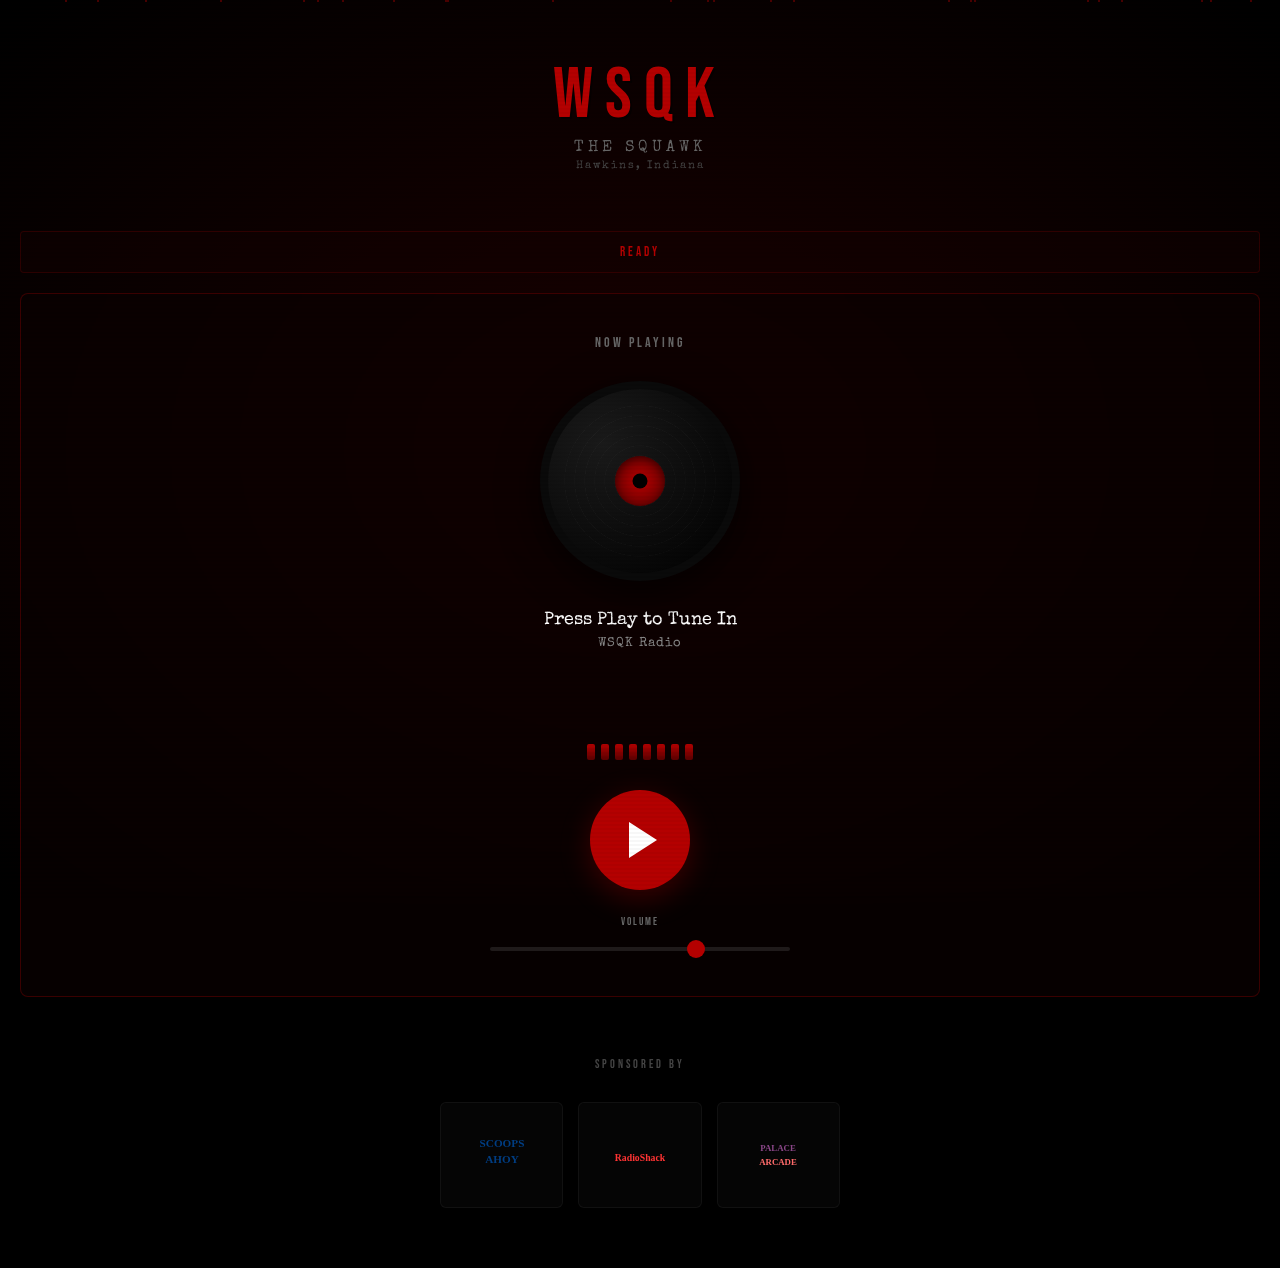
<file: index.html>
<!DOCTYPE html>
<html lang="en">
<head>
    <meta charset="UTF-8">
    <meta name="viewport" content="width=device-width, initial-scale=1.0, maximum-scale=1.0, user-scalable=no">
    <meta name="apple-mobile-web-app-capable" content="yes">
    <meta name="apple-mobile-web-app-status-bar-style" content="black-translucent">
    <meta name="apple-mobile-web-app-title" content="WSQK">
    <meta name="theme-color" content="#0a0a0a">
    <title>WSQK The Squawk</title>
    <link rel="preconnect" href="https://fonts.googleapis.com">
    <link rel="preconnect" href="https://fonts.gstatic.com" crossorigin>
    <link href="https://fonts.googleapis.com/css2?family=Special+Elite&family=Bebas+Neue&display=swap" rel="stylesheet">
    
    <style>
        * {
            margin: 0;
            padding: 0;
            box-sizing: border-box;
            -webkit-tap-highlight-color: transparent;
        }

        body {
            font-family: 'Special Elite', 'Courier New', monospace;
            background: #000;
            color: #fff;
            overflow-x: hidden;
            min-height: 100vh;
            position: relative;
        }

        /* Animated background */
        .bg-layer {
            position: fixed;
            top: 0;
            left: 0;
            width: 100%;
            height: 100%;
            z-index: 0;
            background: radial-gradient(ellipse at center, #1a0000 0%, #000000 100%);
        }

        .scanlines {
            position: fixed;
            top: 0;
            left: 0;
            width: 100%;
            height: 100%;
            pointer-events: none;
            z-index: 3;
            background: repeating-linear-gradient(
                0deg,
                transparent,
                transparent 2px,
                rgba(0, 0, 0, 0.1) 2px,
                rgba(0, 0, 0, 0.1) 4px
            );
            opacity: 0.3;
        }

        .particles {
            position: fixed;
            top: 0;
            left: 0;
            width: 100%;
            height: 100%;
            pointer-events: none;
            z-index: 1;
            overflow: hidden;
        }

        .particle {
            position: absolute;
            width: 2px;
            height: 2px;
            background: rgba(180, 0, 0, 0.4);
            animation: drift 25s infinite linear;
        }

        @keyframes drift {
            0% {
                transform: translateY(100vh) translateX(0);
                opacity: 0;
            }
            10% {
                opacity: 0.6;
            }
            90% {
                opacity: 0.6;
            }
            100% {
                transform: translateY(-100vh) translateX(100px);
                opacity: 0;
            }
        }

        .container {
            position: relative;
            z-index: 2;
            max-width: 100%;
            min-height: 100vh;
            padding: 0;
            display: flex;
            flex-direction: column;
        }

        /* Header */
        .header {
            padding: 60px 20px 40px;
            text-align: center;
        }

        .logo-text {
            font-family: 'Bebas Neue', sans-serif;
            font-size: 72px;
            letter-spacing: 12px;
            color: #b40000;
            text-shadow: 2px 2px 0 rgba(0, 0, 0, 0.5);
            margin-bottom: 8px;
            line-height: 1;
        }

        .tagline {
            font-family: 'Special Elite', monospace;
            font-size: 16px;
            letter-spacing: 4px;
            color: #666;
            margin-bottom: 4px;
        }

        .location {
            font-size: 11px;
            color: #444;
            letter-spacing: 2px;
        }

        /* Player Section */
        .player-section {
            flex: 1;
            display: flex;
            flex-direction: column;
            padding: 20px;
            gap: 20px;
        }

        .status-bar {
            background: rgba(20, 0, 0, 0.4);
            border: 1px solid rgba(180, 0, 0, 0.2);
            padding: 12px 20px;
            text-align: center;
            border-radius: 4px;
        }

        .status-text {
            font-size: 13px;
            letter-spacing: 3px;
            color: #b40000;
            font-family: 'Bebas Neue', sans-serif;
        }

        /* Now Playing Card */
        .now-playing-card {
            background: rgba(10, 0, 0, 0.6);
            border: 1px solid rgba(180, 0, 0, 0.3);
            padding: 40px 30px;
            border-radius: 8px;
            backdrop-filter: blur(10px);
        }

        .np-header {
            font-family: 'Bebas Neue', sans-serif;
            font-size: 14px;
            letter-spacing: 3px;
            color: #666;
            text-align: center;
            margin-bottom: 30px;
        }

        /* Vinyl Animation */
        .vinyl-container {
            position: relative;
            width: 200px;
            height: 200px;
            margin: 0 auto 30px;
        }

        .vinyl {
            width: 100%;
            height: 100%;
            border-radius: 50%;
            background: radial-gradient(circle at 30% 30%, #1a1a1a 0%, #000 100%);
            border: 8px solid #0a0a0a;
            position: relative;
            box-shadow: 0 10px 40px rgba(0, 0, 0, 0.8);
        }

        .vinyl::before {
            content: '';
            position: absolute;
            top: 50%;
            left: 50%;
            transform: translate(-50%, -50%);
            width: 50px;
            height: 50px;
            background: radial-gradient(circle, #b40000 0%, #5a0000 100%);
            border-radius: 50%;
            box-shadow: inset 0 2px 10px rgba(0, 0, 0, 0.5);
        }

        .vinyl::after {
            content: '';
            position: absolute;
            top: 50%;
            left: 50%;
            transform: translate(-50%, -50%);
            width: 15px;
            height: 15px;
            background: #000;
            border-radius: 50%;
        }

        .vinyl-grooves {
            position: absolute;
            top: 50%;
            left: 50%;
            transform: translate(-50%, -50%);
            width: 100%;
            height: 100%;
            border-radius: 50%;
            background: 
                radial-gradient(circle, transparent 25px, rgba(255,255,255,0.03) 25px, transparent 26px),
                radial-gradient(circle, transparent 35px, rgba(255,255,255,0.03) 35px, transparent 36px),
                radial-gradient(circle, transparent 45px, rgba(255,255,255,0.03) 45px, transparent 46px),
                radial-gradient(circle, transparent 55px, rgba(255,255,255,0.03) 55px, transparent 56px),
                radial-gradient(circle, transparent 65px, rgba(255,255,255,0.03) 65px, transparent 66px),
                radial-gradient(circle, transparent 75px, rgba(255,255,255,0.03) 75px, transparent 76px);
        }

        .vinyl.spinning {
            animation: spin 3s linear infinite;
        }

        @keyframes spin {
            from { transform: rotate(0deg); }
            to { transform: rotate(360deg); }
        }

        .track-info {
            text-align: center;
            margin: 20px 0;
        }

        .track-title {
            font-size: 18px;
            color: #fff;
            margin-bottom: 8px;
            font-family: 'Special Elite', monospace;
        }

        .track-artist {
            font-size: 13px;
            color: #888;
            letter-spacing: 1px;
        }

        /* Audio Visualizer */
        .visualizer {
            display: flex;
            justify-content: center;
            align-items: flex-end;
            gap: 6px;
            height: 80px;
            margin: 30px 0;
        }

        .vis-bar {
            width: 8px;
            background: linear-gradient(to top, #5a0000, #b40000);
            border-radius: 2px;
            height: 20%;
            transition: height 0.15s ease;
        }

        .vis-bar.active {
            animation: bounce 1.2s ease-in-out infinite;
        }

        .vis-bar:nth-child(1).active { animation-delay: 0s; }
        .vis-bar:nth-child(2).active { animation-delay: 0.1s; }
        .vis-bar:nth-child(3).active { animation-delay: 0.2s; }
        .vis-bar:nth-child(4).active { animation-delay: 0.3s; }
        .vis-bar:nth-child(5).active { animation-delay: 0.4s; }
        .vis-bar:nth-child(6).active { animation-delay: 0.3s; }
        .vis-bar:nth-child(7).active { animation-delay: 0.2s; }
        .vis-bar:nth-child(8).active { animation-delay: 0.1s; }

        @keyframes bounce {
            0%, 100% { height: 20%; }
            25% { height: 60%; }
            50% { height: 100%; }
            75% { height: 40%; }
        }

        /* Controls */
        .controls {
            display: flex;
            flex-direction: column;
            gap: 25px;
            align-items: center;
            margin-top: 20px;
        }

        .play-btn {
            width: 100px;
            height: 100px;
            border-radius: 50%;
            background: #b40000;
            border: 3px solid rgba(180, 0, 0, 0.4);
            cursor: pointer;
            display: flex;
            align-items: center;
            justify-content: center;
            transition: transform 0.2s ease, background 0.2s ease;
            box-shadow: 0 8px 30px rgba(180, 0, 0, 0.3);
        }

        .play-btn:active {
            transform: scale(0.95);
        }

        .play-btn:hover {
            background: #c40000;
        }

        .play-icon {
            width: 0;
            height: 0;
            border-left: 28px solid #fff;
            border-top: 18px solid transparent;
            border-bottom: 18px solid transparent;
            margin-left: 6px;
        }

        .pause-icon {
            display: flex;
            gap: 10px;
        }

        .pause-bar {
            width: 8px;
            height: 35px;
            background: #fff;
            border-radius: 2px;
        }

        /* Volume */
        .volume-section {
            width: 100%;
            max-width: 300px;
        }

        .volume-label {
            font-family: 'Bebas Neue', sans-serif;
            font-size: 11px;
            letter-spacing: 2px;
            color: #666;
            text-align: center;
            margin-bottom: 12px;
        }

        .volume-slider {
            width: 100%;
            height: 4px;
            background: rgba(255, 255, 255, 0.1);
            border-radius: 2px;
            outline: none;
            -webkit-appearance: none;
        }

        .volume-slider::-webkit-slider-thumb {
            -webkit-appearance: none;
            width: 18px;
            height: 18px;
            background: #b40000;
            border-radius: 50%;
            cursor: pointer;
        }

        .volume-slider::-moz-range-thumb {
            width: 18px;
            height: 18px;
            background: #b40000;
            border-radius: 50%;
            cursor: pointer;
            border: none;
        }

        /* Sponsors */
        .sponsors-section {
            padding: 40px 20px 60px;
        }

        .sponsors-title {
            font-family: 'Bebas Neue', sans-serif;
            font-size: 12px;
            letter-spacing: 3px;
            color: #444;
            text-align: center;
            margin-bottom: 30px;
        }

        .sponsors-grid {
            display: grid;
            grid-template-columns: repeat(3, 1fr);
            gap: 15px;
            max-width: 400px;
            margin: 0 auto;
        }

        .sponsor {
            background: rgba(255, 255, 255, 0.02);
            border: 1px solid rgba(255, 255, 255, 0.05);
            padding: 20px 10px;
            border-radius: 6px;
            display: flex;
            align-items: center;
            justify-content: center;
            transition: all 0.3s ease;
        }

        .sponsor:hover {
            background: rgba(255, 255, 255, 0.05);
            border-color: rgba(180, 0, 0, 0.3);
        }

        .sponsor svg {
            max-width: 100%;
            height: auto;
        }

        /* Error */
        .error-box {
            background: rgba(180, 0, 0, 0.1);
            border: 1px solid rgba(180, 0, 0, 0.3);
            padding: 20px;
            border-radius: 6px;
            text-align: center;
            margin: 20px 0;
            display: none;
        }

        .error-box.show {
            display: block;
        }

        .error-text {
            font-size: 12px;
            color: #ff6666;
            margin-bottom: 15px;
            line-height: 1.6;
        }

        .retry-btn {
            background: #b40000;
            color: #fff;
            border: none;
            padding: 12px 30px;
            border-radius: 4px;
            cursor: pointer;
            font-family: 'Bebas Neue', sans-serif;
            letter-spacing: 2px;
            font-size: 14px;
            transition: background 0.2s ease;
        }

        .retry-btn:hover {
            background: #c40000;
        }

        .retry-btn:active {
            transform: scale(0.98);
        }

        /* Offline banner */
        .offline-banner {
            position: fixed;
            top: 0;
            left: 0;
            right: 0;
            background: rgba(180, 0, 0, 0.95);
            color: #fff;
            text-align: center;
            padding: 12px;
            font-family: 'Bebas Neue', sans-serif;
            font-size: 12px;
            letter-spacing: 2px;
            z-index: 1000;
            display: none;
        }

        .offline-banner.show {
            display: block;
        }
    </style>
</head>
<body>
    <!-- Background layers -->
    <div class="bg-layer"></div>
    <div class="scanlines"></div>
    <div class="particles" id="particles"></div>

    <!-- Offline banner -->
    <div class="offline-banner" id="offlineBanner">NO CONNECTION</div>

    <div class="container">
        <!-- Header -->
        <div class="header">
            <div class="logo-text">WSQK</div>
            <div class="tagline">THE SQUAWK</div>
            <div class="location">Hawkins, Indiana</div>
        </div>

        <!-- Player -->
        <div class="player-section">
            <!-- Status -->
            <div class="status-bar">
                <div class="status-text" id="status">READY</div>
            </div>

            <!-- Now Playing -->
            <div class="now-playing-card">
                <div class="np-header">NOW PLAYING</div>
                
                <!-- Vinyl -->
                <div class="vinyl-container">
                    <div class="vinyl" id="vinyl">
                        <div class="vinyl-grooves"></div>
                    </div>
                </div>

                <!-- Track Info -->
                <div class="track-info">
                    <div class="track-title" id="trackTitle">Press Play to Tune In</div>
                    <div class="track-artist" id="trackArtist">WSQK Radio</div>
                </div>

                <!-- Visualizer -->
                <div class="visualizer">
                    <div class="vis-bar"></div>
                    <div class="vis-bar"></div>
                    <div class="vis-bar"></div>
                    <div class="vis-bar"></div>
                    <div class="vis-bar"></div>
                    <div class="vis-bar"></div>
                    <div class="vis-bar"></div>
                    <div class="vis-bar"></div>
                </div>

                <!-- Error -->
                <div class="error-box" id="errorBox">
                    <div class="error-text" id="errorText"></div>
                    <button class="retry-btn" id="retryBtn">RETRY</button>
                </div>

                <!-- Controls -->
                <div class="controls">
                    <button class="play-btn" id="playBtn" aria-label="Play/Pause">
                        <div class="play-icon" id="playIcon"></div>
                    </button>

                    <div class="volume-section">
                        <div class="volume-label">VOLUME</div>
                        <input type="range" min="0" max="100" value="70" class="volume-slider" id="volumeSlider">
                    </div>
                </div>
            </div>
        </div>

        <!-- Sponsors -->
        <div class="sponsors-section">
            <div class="sponsors-title">SPONSORED BY</div>
            <div class="sponsors-grid">
                <div class="sponsor">
                    <svg viewBox="0 0 100 80" width="80">
                        <text x="50" y="30" text-anchor="middle" font-family="Arial Black" font-size="14" fill="#003d82" font-weight="bold">SCOOPS</text>
                        <text x="50" y="50" text-anchor="middle" font-family="Arial Black" font-size="14" fill="#003d82" font-weight="bold">AHOY</text>
                    </svg>
                </div>
                <div class="sponsor">
                    <svg viewBox="0 0 120 40" width="90">
                        <text x="60" y="28" text-anchor="middle" font-family="Arial Black" font-size="13" fill="#ff3333" font-weight="bold">RadioShack</text>
                    </svg>
                </div>
                <div class="sponsor">
                    <svg viewBox="0 0 100 60" width="80">
                        <text x="50" y="25" text-anchor="middle" font-family="Arial Black" font-size="11" fill="#8b4789" font-weight="bold">PALACE</text>
                        <text x="50" y="42" text-anchor="middle" font-family="Arial Black" font-size="11" fill="#ff6b6b" font-weight="bold">ARCADE</text>
                    </svg>
                </div>
            </div>
        </div>
    </div>

    <!-- Audio -->
    <audio id="audio" preload="none"></audio>

    <!-- Manifest -->
    <link rel="manifest" id="manifest">

    <script>
        // Particles
        const particles = document.getElementById('particles');
        for (let i = 0; i < 25; i++) {
            const p = document.createElement('div');
            p.className = 'particle';
            p.style.left = Math.random() * 100 + '%';
            p.style.animationDelay = Math.random() * 25 + 's';
            p.style.animationDuration = (20 + Math.random() * 10) + 's';
            particles.appendChild(p);
        }

        // Elements
        const audio = document.getElementById('audio');
        const playBtn = document.getElementById('playBtn');
        const playIcon = document.getElementById('playIcon');
        const vinyl = document.getElementById('vinyl');
        const status = document.getElementById('status');
        const trackTitle = document.getElementById('trackTitle');
        const trackArtist = document.getElementById('trackArtist');
        const volumeSlider = document.getElementById('volumeSlider');
        const visBars = document.querySelectorAll('.vis-bar');
        const errorBox = document.getElementById('errorBox');
        const errorText = document.getElementById('errorText');
        const retryBtn = document.getElementById('retryBtn');
        const offlineBanner = document.getElementById('offlineBanner');

        const STREAM_URL = 'https://media-ssl.musicradio.com/WSQK';
        let isPlaying = false;

        // Set volume
        audio.volume = volumeSlider.value / 100;

        // Online/Offline
        window.addEventListener('online', () => offlineBanner.classList.remove('show'));
        window.addEventListener('offline', () => {
            offlineBanner.classList.add('show');
            if (isPlaying) togglePlay();
        });

        // Play/Pause
        function togglePlay() {
            if (isPlaying) {
                audio.pause();
                audio.src = '';
                isPlaying = false;
                vinyl.classList.remove('spinning');
                playIcon.className = 'play-icon';
                playIcon.innerHTML = '';
                status.textContent = 'PAUSED';
                trackTitle.textContent = 'Press Play to Tune In';
                trackArtist.textContent = 'WSQK Radio';
                visBars.forEach(bar => bar.classList.remove('active'));
                
                if ('mediaSession' in navigator) {
                    navigator.mediaSession.playbackState = 'paused';
                }
            } else {
                errorBox.classList.remove('show');
                status.textContent = 'CONNECTING...';
                
                // Critical: Set source with correct type
                const source = document.createElement('source');
                source.src = STREAM_URL;
                source.type = 'audio/aac';
                
                audio.innerHTML = '';
                audio.appendChild(source);
                audio.load();
                
                const playPromise = audio.play();
                
                if (playPromise !== undefined) {
                    playPromise.then(() => {
                        console.log('Playback started successfully');
                        isPlaying = true;
                        vinyl.classList.add('spinning');
                        playIcon.className = 'pause-icon';
                        playIcon.innerHTML = '<div class="pause-bar"></div><div class="pause-bar"></div>';
                        status.textContent = 'ON AIR';
                        trackTitle.textContent = 'WSQK Live Stream';
                        trackArtist.textContent = 'Hawkins, Indiana';
                        visBars.forEach(bar => bar.classList.add('active'));
                        
                        setupMediaSession();
                    }).catch(error => {
                        console.error('Play failed:', error);
                        showError('Could not connect to stream. Check your connection and try again.');
                        isPlaying = false;
                    });
                }
            }
        }

        playBtn.addEventListener('click', togglePlay);
        retryBtn.addEventListener('click', () => {
            errorBox.classList.remove('show');
            togglePlay();
        });

        // Volume
        volumeSlider.addEventListener('input', (e) => {
            audio.volume = e.target.value / 100;
        });

        // Audio events
        audio.addEventListener('playing', () => {
            console.log('Audio playing');
            status.textContent = 'ON AIR';
        });

        audio.addEventListener('waiting', () => {
            console.log('Audio buffering');
            status.textContent = 'BUFFERING...';
        });

        audio.addEventListener('error', (e) => {
            console.error('Audio error:', e);
            const errorMsg = audio.error ? `Error code: ${audio.error.code}` : 'Stream unavailable';
            showError(`Connection failed. ${errorMsg}. Please check your internet and try again.`);
            isPlaying = false;
            vinyl.classList.remove('spinning');
            playIcon.className = 'play-icon';
            playIcon.innerHTML = '';
            visBars.forEach(bar => bar.classList.remove('active'));
        });

        audio.addEventListener('stalled', () => {
            console.log('Audio stalled');
            status.textContent = 'RECONNECTING...';
        });

        function showError(msg) {
            errorText.textContent = msg;
            errorBox.classList.add('show');
            status.textContent = 'CONNECTION ERROR';
        }

        // Media Session
        function setupMediaSession() {
            if ('mediaSession' in navigator) {
                navigator.mediaSession.metadata = new MediaMetadata({
                    title: 'WSQK The Squawk',
                    artist: 'Hawkins, Indiana',
                    album: 'Live Radio',
                    artwork: [
                        { src: 'data:image/svg+xml,<svg xmlns="http://www.w3.org/2000/svg" viewBox="0 0 512 512"><rect fill="%23b40000" width="512" height="512"/><text x="256" y="300" text-anchor="middle" font-family="sans-serif" font-size="120" fill="white" font-weight="bold">WSQK</text></svg>', sizes: '512x512', type: 'image/svg+xml' }
                    ]
                });

                navigator.mediaSession.setActionHandler('play', () => {
                    if (!isPlaying) togglePlay();
                });
                navigator.mediaSession.setActionHandler('pause', () => {
                    if (isPlaying) togglePlay();
                });

                navigator.mediaSession.playbackState = 'playing';
            }
        }

        // PWA Manifest
        const manifest = {
            name: "WSQK The Squawk",
            short_name: "WSQK",
            description: "Hawkins Radio Station",
            start_url: "./",
            display: "standalone",
            background_color: "#000000",
            theme_color: "#0a0a0a",
            orientation: "portrait",
            icons: [{
                src: "data:image/svg+xml,<svg xmlns='http://www.w3.org/2000/svg' viewBox='0 0 512 512'><rect fill='%23b40000' width='512' height='512'/><text x='256' y='300' text-anchor='middle' font-family='sans-serif' font-size='120' fill='white' font-weight='bold'>WSQK</text></svg>",
                sizes: "512x512",
                type: "image/svg+xml",
                purpose: "any maskable"
            }]
        };

        const blob = new Blob([JSON.stringify(manifest)], { type: 'application/json' });
        document.getElementById('manifest').href = URL.createObjectURL(blob);

        console.log('WSQK initialized - Stream type: audio/aac');
    </script>
</body>
</html>
</file>
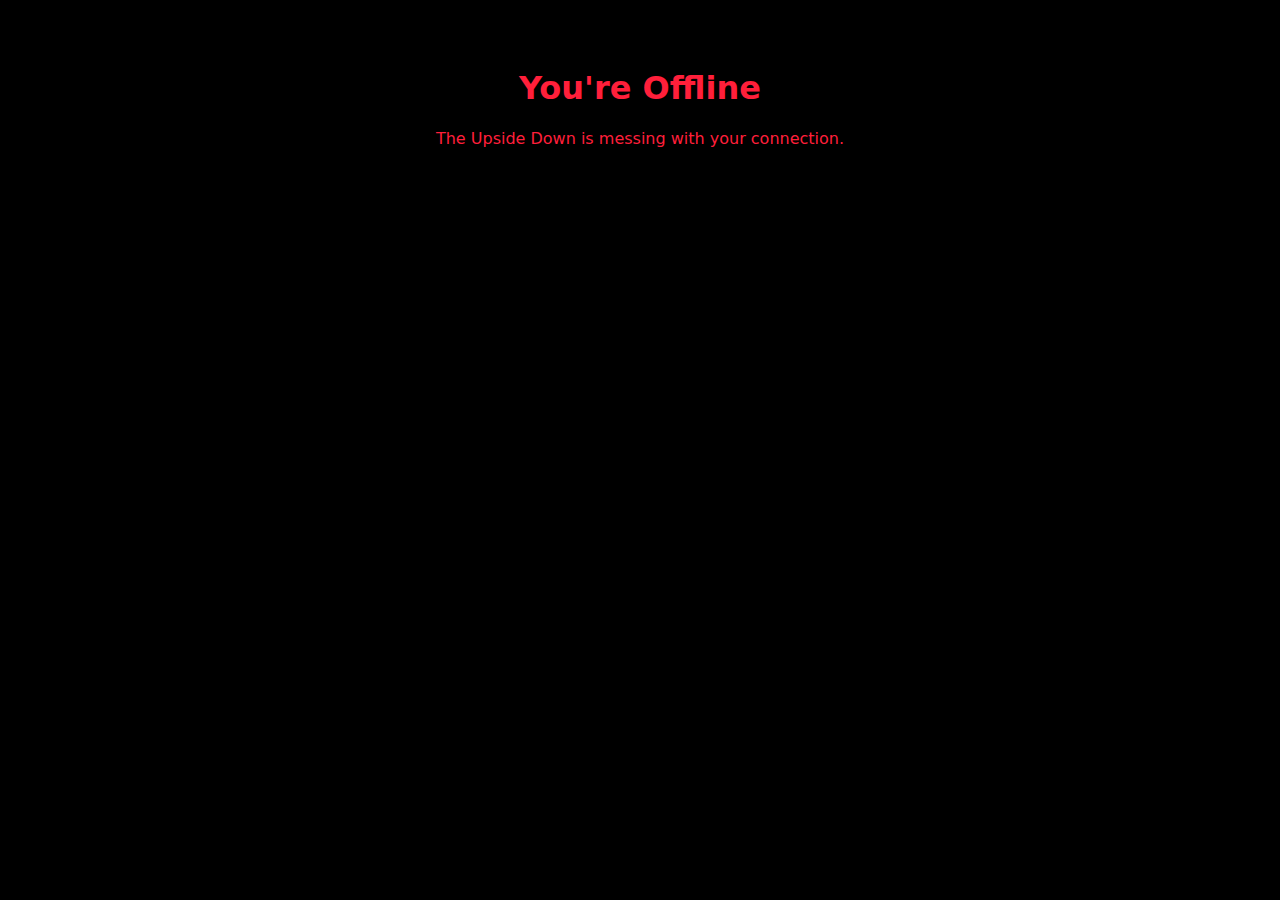
<file: offline.html>
<!DOCTYPE html>
<html>
<head>
  <meta charset="UTF-8">
  <title>Offline</title>
  <style>
    body {
      background:black;
      color:#ff1f3a;
      font-family: system-ui, sans-serif;
      text-align:center;
      padding:40px;
    }
  </style>
</head>
<body>
  <h1>You're Offline</h1>
  <p>The Upside Down is messing with your connection.</p>
</body>
</html>
</file>
